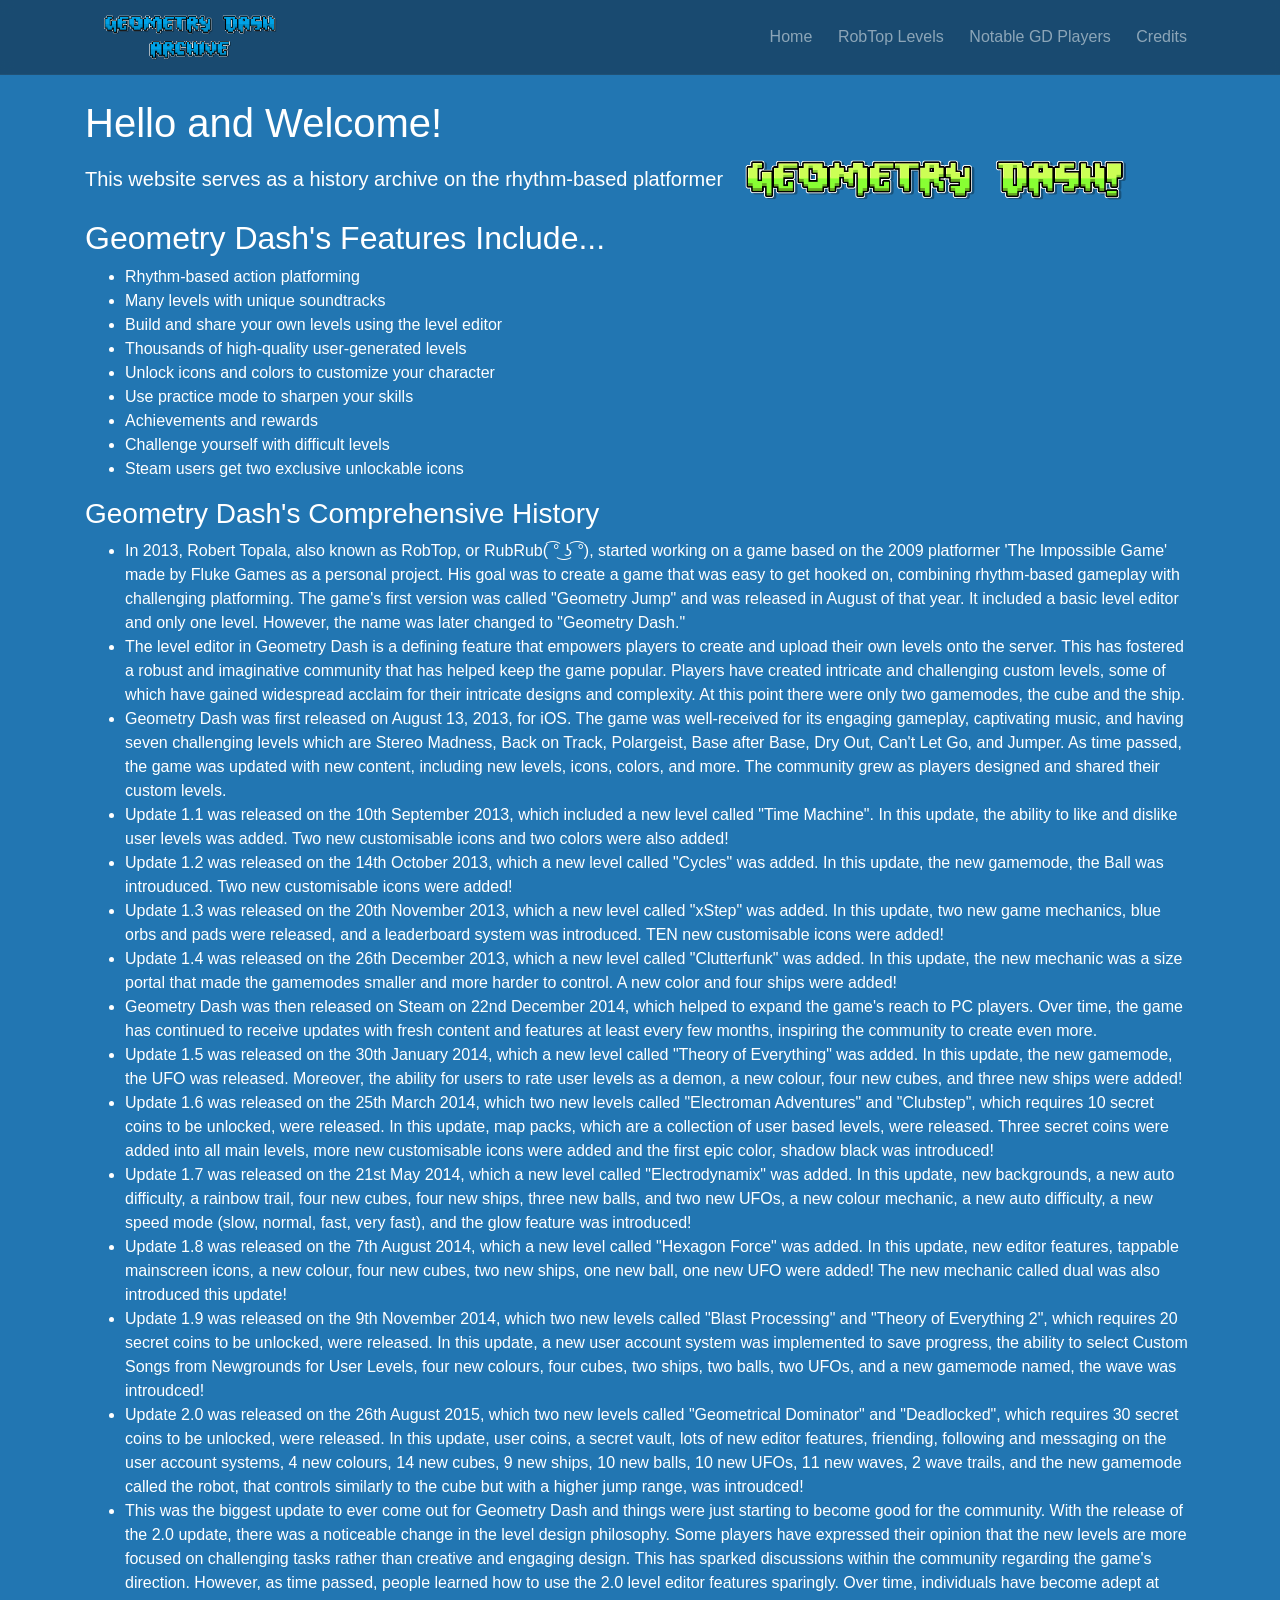
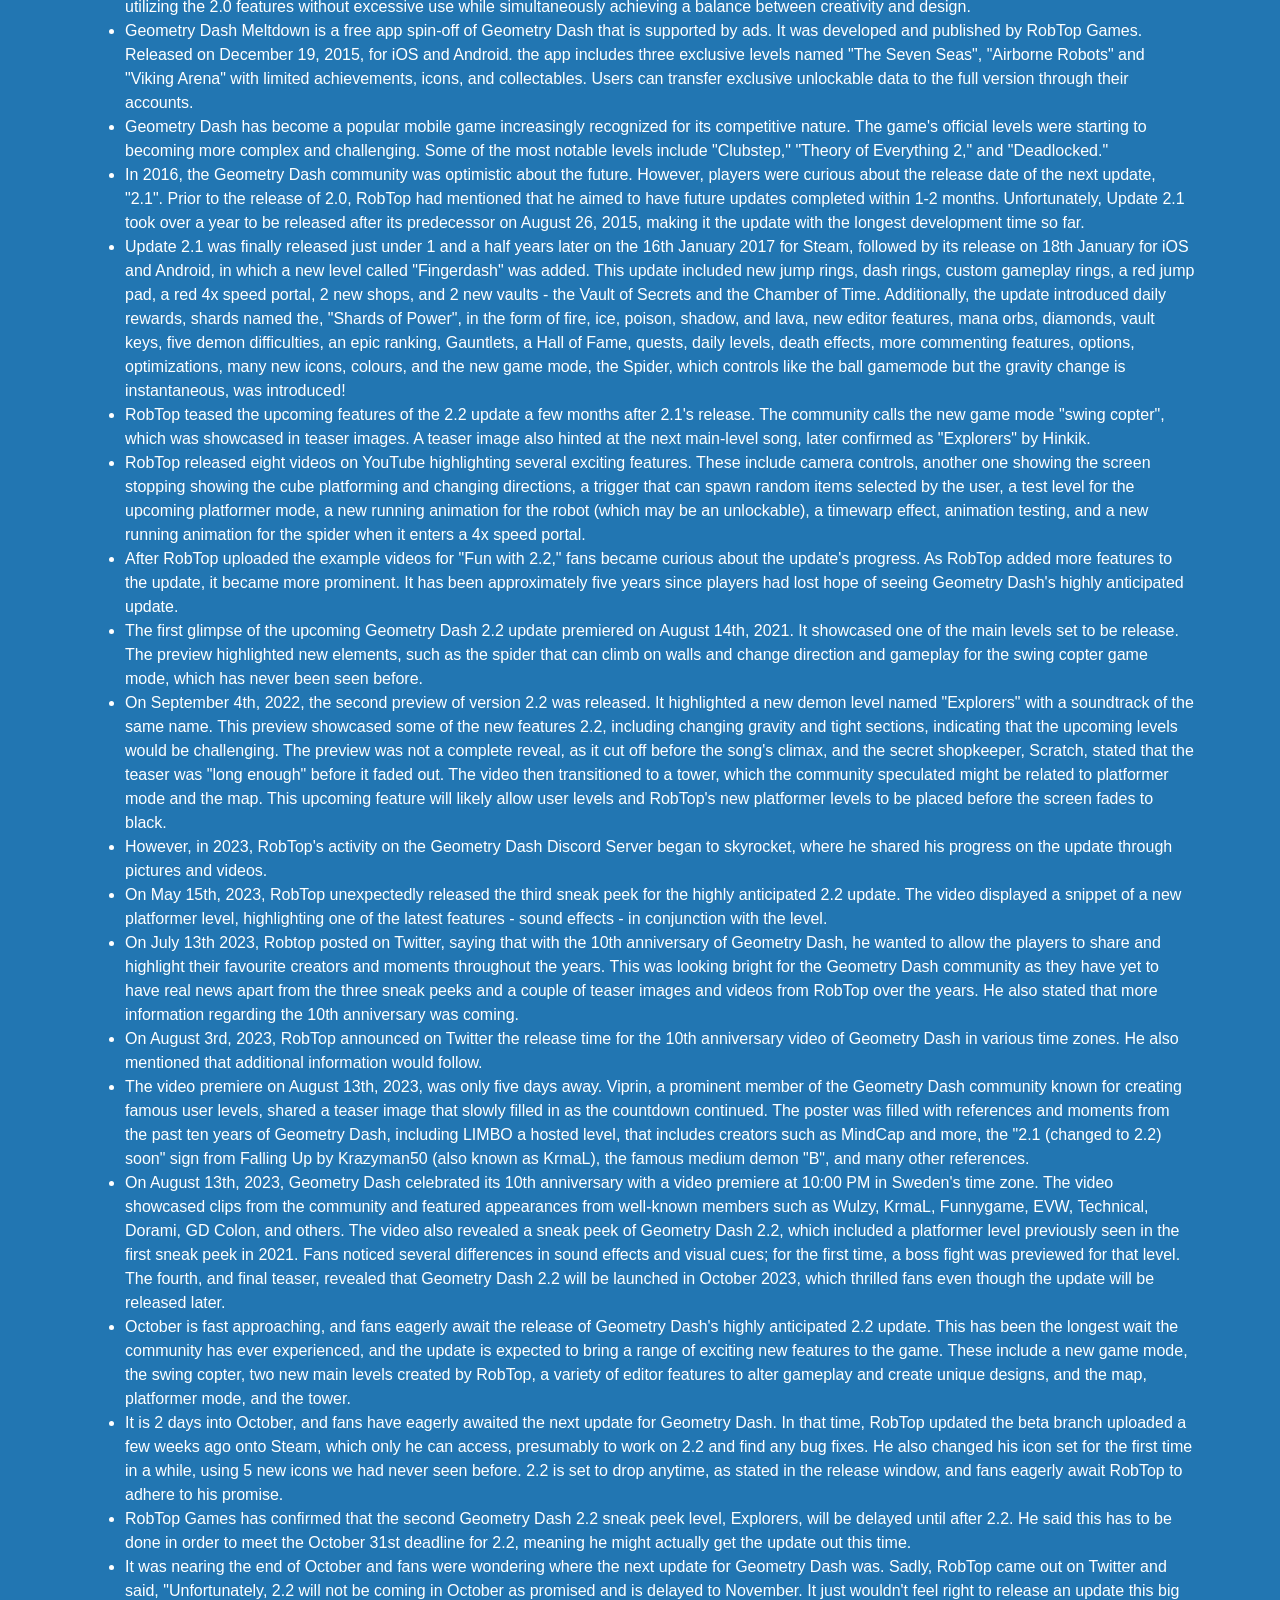
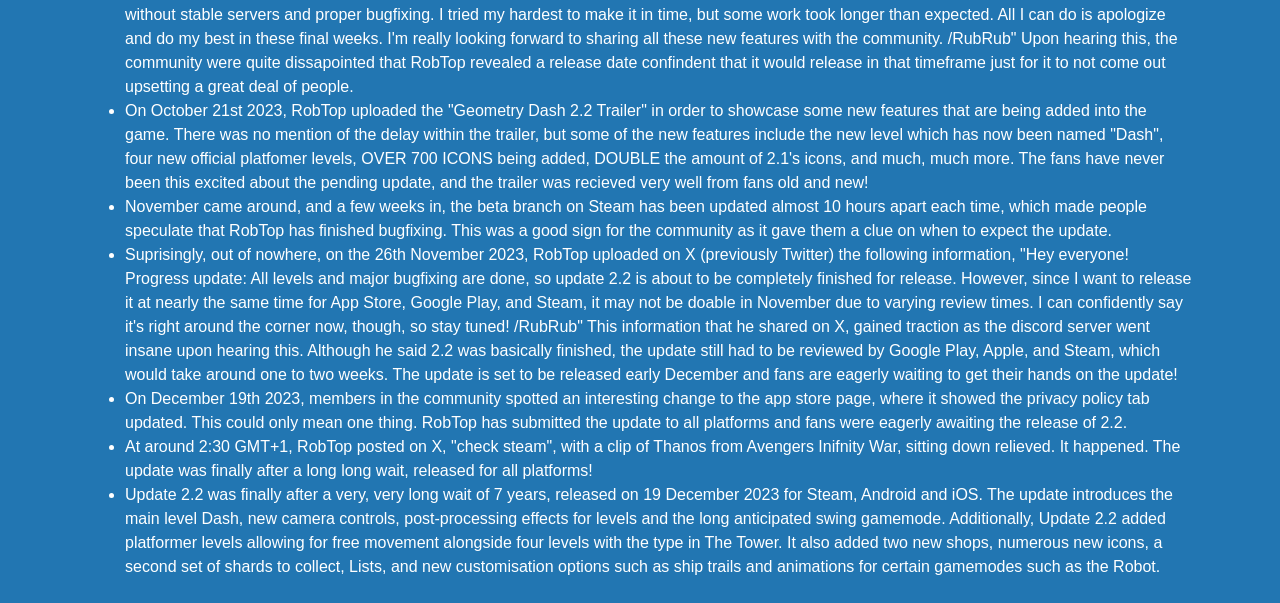
<file: index.html>
<!DOCTYPE html>

<html lang="en">

    <head>
        <meta charset="UTF-8">
        <meta name="viewport" content="width=device-width, initial-scale=1.0">
        <link rel="stylesheet" href="https://cdn.jsdelivr.net/npm/bootstrap@4.5.3/dist/css/bootstrap.min.css" crossorigin="anonymous">
        <link rel="stylesheet" type="text/css" href="styles.css">
        <title>The History of Geometry Dash</title>
    </head>

    <body>

        <header>
            <nav class="site-navbar navbar navbar-expand-md navbar-dark">
                <div class="container">
                    <a class="navbar-brand" href="index.html"><img src="Logos/GeometryDashArchive.png" alt="Geometry Dash Archive logo" class="site-logo ml-3"></a>
                    <button class="navbar-toggler" type="button" data-toggle="collapse" data-target="#mainNav" aria-controls="#mainNav" aria-expanded="false" aria-label="Toggle navigation">
                        <span class="navbar-toggler-icon"></span>
                    </button>

                    <div class="collapse navbar-collapse" id="mainNav">
                        <ul class="navbar-nav ml-auto">
                            <li class="nav-item"><a class="nav-link" href="index.html">Home</a></li>
                            <li class="nav-item"><a class="nav-link" href="mainlevels.html">RobTop Levels</a></li>
                            <li class="nav-item"><a class="nav-link" href="gdplayers.html">Notable GD Players</a></li>
                            <li class="nav-item"><a class="nav-link" href="credits.html">Credits</a></li>
                        </ul>
                    </div>
                </div>
            </nav>
        </header>

        <main class="container my-4">
            <h1>Hello and Welcome!</h1>

            <p class="lead d-flex align-items-center">
                This website serves as a history archive on the rhythm-based platformer
                <img src="Logos/GeometryDash.png" alt="Geometry Dash logo" class="ml-3" style="height:48px;">
            </p>

            <h2 class="about">Geometry Dash's Features Include...</h2>

            <ul>
                <li>Rhythm-based action platforming</li>
                <li>Many levels with unique soundtracks</li>
                <li>Build and share your own levels using the level editor</li>
                <li>Thousands of high-quality user-generated levels</li>
                <li>Unlock icons and colors to customize your character</li>
                <li>Use practice mode to sharpen your skills</li>
                <li>Achievements and rewards</li>
                <li>Challenge yourself with difficult levels</li>
                <li>Steam users get two exclusive unlockable icons</li>
            </ul>

            <h3 class="about">Geometry Dash's Comprehensive History</h3>

            <ul>
            <li>In 2013, Robert Topala, also known as RobTop, or RubRub( ͡° ͜ʖ ͡°), started working on a game based on the 2009 platformer 'The Impossible Game' made by Fluke Games as a personal project. His goal was to create a game that was easy to get hooked on, combining rhythm-based gameplay with challenging platforming. The game's first version was called "Geometry Jump" and was released in August of that year. It included a basic level editor and only one level. However, the name was later changed to "Geometry Dash."</li>
            <li>The level editor in Geometry Dash is a defining feature that empowers players to create and upload their own levels onto the server. This has fostered a robust and imaginative community that has helped keep the game popular. Players have created intricate and challenging custom levels, some of which have gained widespread acclaim for their intricate designs and complexity. At this point there were only two gamemodes, the cube and the ship.</li>
            <li>Geometry Dash was first released on August 13, 2013, for iOS. The game was well-received for its engaging gameplay, captivating music, and having seven challenging levels which are Stereo Madness, Back on Track, Polargeist, Base after Base, Dry Out, Can't Let Go, and Jumper. As time passed, the game was updated with new content, including new levels, icons, colors, and more. The community grew as players designed and shared their custom levels.</li>
            <li>Update 1.1 was released on the 10th September 2013, which included a new level called "Time Machine". In this update, the ability to like and dislike user levels was added. Two new customisable icons and two colors were also added!</li>
            <li>Update 1.2 was released on the 14th October 2013, which a new level called "Cycles" was added. In this update, the new gamemode, the Ball was introuduced. Two new customisable icons were added!</li>
            <li>Update 1.3 was released on the 20th November 2013, which a new level called "xStep" was added. In this update, two new game mechanics, blue orbs and pads were released, and a leaderboard system was introduced. TEN new customisable icons were added!</li>
            <li>Update 1.4 was released on the 26th December 2013, which a new level called "Clutterfunk" was added. In this update, the new mechanic was a size portal that made the gamemodes smaller and more harder to control. A new color and four ships were added! </li>
            <li>Geometry Dash was then released on Steam on 22nd December 2014, which helped to expand the game's reach to PC players. Over time, the game has continued to receive updates with fresh content and features at least every few months, inspiring the community to create even more.</li>
            <li>Update 1.5 was released on the 30th January 2014, which a new level called "Theory of Everything" was added. In this update, the new gamemode, the UFO was released. Moreover, the ability for users to rate user levels as a demon, a new colour, four new cubes, and three new ships were added!</li>
            <li>Update 1.6 was released on the 25th March 2014, which two new levels called "Electroman Adventures" and "Clubstep", which requires 10 secret coins to be unlocked, were released. In this update, map packs, which are a collection of user based levels, were released. Three secret coins were added into all main levels, more new customisable icons were added and the first epic color, shadow black was introduced!</li>
            <li>Update 1.7 was released on the 21st May 2014, which a new level called "Electrodynamix" was added. In this update, new backgrounds, a new auto difficulty, a rainbow trail, four new cubes, four new ships, three new balls, and two new UFOs, a new colour mechanic, a new auto difficulty, a new speed mode (slow, normal, fast, very fast), and the glow feature was introduced!</li>
            <li>Update 1.8 was released on the 7th August 2014, which a new level called "Hexagon Force" was added. In this update, new editor features, tappable mainscreen icons, a new colour, four new cubes, two new ships, one new ball, one new UFO were added! The new mechanic called dual was also introduced this update!</li>
            <li>Update 1.9 was released on the 9th November 2014, which two new levels called "Blast Processing" and "Theory of Everything 2", which requires 20 secret coins to be unlocked, were released. In this update, a new user account system was implemented to save progress, the ability to select Custom Songs from Newgrounds for User Levels, four new colours, four cubes, two ships, two balls, two UFOs, and a new gamemode named, the wave was introudced!</li>
            <li>Update 2.0 was released on the 26th August 2015, which two new levels called "Geometrical Dominator" and "Deadlocked", which requires 30 secret coins to be unlocked, were released. In this update, user coins, a secret vault, lots of new editor features, friending, following and messaging on the user account systems, 4 new colours, 14 new cubes, 9 new ships, 10 new balls, 10 new UFOs, 11 new waves, 2 wave trails, and the new gamemode called the robot, that controls similarly to the cube but with a higher jump range, was introudced!</li>
            <li>This was the biggest update to ever come out for Geometry Dash and things were just starting to become good for the community. With the release of the 2.0 update, there was a noticeable change in the level design philosophy. Some players have expressed their opinion that the new levels are more focused on challenging tasks rather than creative and engaging design. This has sparked discussions within the community regarding the game's direction. However, as time passed, people learned how to use the 2.0 level editor features sparingly. Over time, individuals have become adept at utilizing the 2.0 features without excessive use while simultaneously achieving a balance between creativity and design.</li>
            <li>Geometry Dash Meltdown is a free app spin-off of Geometry Dash that is supported by ads. It was developed and published by RobTop Games. Released on December 19, 2015, for iOS and Android. the app includes three exclusive levels named "The Seven Seas", "Airborne Robots" and "Viking Arena" with limited achievements, icons, and collectables. Users can transfer exclusive unlockable data to the full version through their accounts.</li>
            <li>Geometry Dash has become a popular mobile game increasingly recognized for its competitive nature. The game's official levels were starting to becoming more complex and challenging. Some of the most notable levels include "Clubstep," "Theory of Everything 2," and "Deadlocked."</li>
            <li>In 2016, the Geometry Dash community was optimistic about the future. However, players were curious about the release date of the next update, "2.1". Prior to the release of 2.0, RobTop had mentioned that he aimed to have future updates completed within 1-2 months. Unfortunately, Update 2.1 took over a year to be released after its predecessor on August 26, 2015, making it the update with the longest development time so far.</li>
            <li>Update 2.1 was finally released just under 1 and a half years later on the 16th January 2017 for Steam, followed by its release on 18th January for iOS and Android, in which a new level called "Fingerdash" was added. This update included new jump rings, dash rings, custom gameplay rings, a red jump pad, a red 4x speed portal, 2 new shops, and 2 new vaults - the Vault of Secrets and the Chamber of Time. Additionally, the update introduced daily rewards, shards named the, "Shards of Power", in the form of fire, ice, poison, shadow, and lava, new editor features, mana orbs, diamonds, vault keys, five demon difficulties, an epic ranking, Gauntlets, a Hall of Fame, quests, daily levels, death effects, more commenting features, options, optimizations, many new icons, colours, and the new game mode, the Spider, which controls like the ball gamemode but the gravity change is instantaneous, was introduced!</li>
            <li>RobTop teased the upcoming features of the 2.2 update a few months after 2.1's release. The community calls the new game mode "swing copter", which was showcased in teaser images. A teaser image also hinted at the next main-level song, later confirmed as "Explorers" by Hinkik.</li>
            <li>RobTop released eight videos on YouTube highlighting several exciting features. These include camera controls, another one showing the screen stopping showing the cube platforming and changing directions, a trigger that can spawn random items selected by the user, a test level for the upcoming platformer mode, a new running animation for the robot (which may be an unlockable), a timewarp effect, animation testing, and a new running animation for the spider when it enters a 4x speed portal.</li>
            <li>After RobTop uploaded the example videos for "Fun with 2.2," fans became curious about the update's progress. As RobTop added more features to the update, it became more prominent. It has been approximately five years since players had lost hope of seeing Geometry Dash's highly anticipated update.</li>
            <li>The first glimpse of the upcoming Geometry Dash 2.2 update premiered on August 14th, 2021. It showcased one of the main levels set to be release. The preview highlighted new elements, such as the spider that can climb on walls and change direction and gameplay for the swing copter game mode, which has never been seen before.</li>
            <li>On September 4th, 2022, the second preview of version 2.2 was released. It highlighted a new demon level named "Explorers" with a soundtrack of the same name. This preview showcased some of the new features 2.2, including changing gravity and tight sections, indicating that the upcoming levels would be challenging. The preview was not a complete reveal, as it cut off before the song's climax, and the secret shopkeeper, Scratch, stated that the teaser was "long enough" before it faded out. The video then transitioned to a tower, which the community speculated might be related to platformer mode and the map. This upcoming feature will likely allow user levels and RobTop's new platformer levels to be placed before the screen fades to black.</li>
            <li>However, in 2023, RobTop's activity on the Geometry Dash Discord Server began to skyrocket, where he shared his progress on the update through pictures and videos.</li>
            <li>On May 15th, 2023, RobTop unexpectedly released the third sneak peek for the highly anticipated 2.2 update. The video displayed a snippet of a new platformer level, highlighting one of the latest features - sound effects - in conjunction with the level.</li>
            <li>On July 13th 2023, Robtop posted on Twitter, saying that with the 10th anniversary of Geometry Dash, he wanted to allow the players to share and highlight their favourite creators and moments throughout the years. This was looking bright for the Geometry Dash community as they have yet to have real news apart from the three sneak peeks and a couple of teaser images and videos from RobTop over the years. He also stated that more information regarding the 10th anniversary was coming.</li>
            <li>On August 3rd, 2023, RobTop announced on Twitter the release time for the 10th anniversary video of Geometry Dash in various time zones. He also mentioned that additional information would follow.</li>
            <li>The video premiere on August 13th, 2023, was only five days away. Viprin, a prominent member of the Geometry Dash community known for creating famous user levels, shared a teaser image that slowly filled in as the countdown continued. The poster was filled with references and moments from the past ten years of Geometry Dash, including LIMBO a hosted level, that includes creators such as MindCap and more, the "2.1 (changed to 2.2) soon" sign from Falling Up by Krazyman50 (also known as KrmaL), the famous medium demon "B", and many other references.</li>
            <li>On August 13th, 2023, Geometry Dash celebrated its 10th anniversary with a video premiere at 10:00 PM in Sweden's time zone. The video showcased clips from the community and featured appearances from well-known members such as Wulzy, KrmaL, Funnygame, EVW, Technical, Dorami, GD Colon, and others. The video also revealed a sneak peek of Geometry Dash 2.2, which included a platformer level previously seen in the first sneak peek in 2021. Fans noticed several differences in sound effects and visual cues; for the first time, a boss fight was previewed for that level. The fourth, and final teaser, revealed that Geometry Dash 2.2 will be launched in October 2023, which thrilled fans even though the update will be released later.</li>
            <li>October is fast approaching, and fans eagerly await the release of Geometry Dash's highly anticipated 2.2 update. This has been the longest wait the community has ever experienced, and the update is expected to bring a range of exciting new features to the game. These include a new game mode, the swing copter, two new main levels created by RobTop, a variety of editor features to alter gameplay and create unique designs, and the map, platformer mode, and the tower.</li>
            <li>It is 2 days into October, and fans have eagerly awaited the next update for Geometry Dash. In that time, RobTop updated the beta branch uploaded a few weeks ago onto Steam, which only he can access, presumably to work on 2.2 and find any bug fixes. He also changed his icon set for the first time in a while, using 5 new icons we had never seen before. 2.2 is set to drop anytime, as stated in the release window, and fans eagerly await RobTop to adhere to his promise.</li>
            <li>RobTop Games has confirmed that the second Geometry Dash 2.2 sneak peek level, Explorers, will be delayed until after 2.2. He said this has to be done in order to meet the October 31st deadline for 2.2, meaning he might actually get the update out this time.</li>
            <li>It was nearing the end of October and fans were wondering where the next update for Geometry Dash was. Sadly, RobTop came out on Twitter and said, "Unfortunately, 2.2 will not be coming in October as promised and is delayed to November. It just wouldn't feel right to release an update this big without stable servers and proper bugfixing. I tried my hardest to make it in time, but some work took longer than expected. All I can do is apologize and do my best in these final weeks. I'm really looking forward to sharing all these new features with the community. /RubRub" Upon hearing this, the community were quite dissapointed that RobTop revealed a release date confindent that it would release in that timeframe just for it to not come out upsetting a great deal of people.</li>
            <li>On October 21st 2023, RobTop uploaded the "Geometry Dash 2.2 Trailer" in order to showcase some new features that are being added into the game. There was no mention of the delay within the trailer, but some of the new features include the new level which has now been named "Dash", four new official platfomer levels, OVER 700 ICONS being added, DOUBLE the amount of 2.1's icons, and much, much more. The fans have never been this excited about the pending update, and the trailer was recieved very well from fans old and new!</li>
            <li>November came around, and a few weeks in, the beta branch on Steam has been updated almost 10 hours apart each time, which made people speculate that RobTop has finished bugfixing. This was a good sign for the community as it gave them a clue on when to expect the update.</li>
            <li>Suprisingly, out of nowhere, on the 26th November 2023, RobTop uploaded on X (previously Twitter) the following information, "Hey everyone! Progress update: All levels and major bugfixing are done, so update 2.2 is about to be completely finished for release. However, since I want to release it at nearly the same time for App Store, Google Play, and Steam, it may not be doable in November due to varying review times. I can confidently say it's right around the corner now, though, so stay tuned! /RubRub" This information that he shared on X, gained traction as the discord server went insane upon hearing this. Although he said 2.2 was basically finished, the update still had to be reviewed by Google Play, Apple, and Steam, which would take around one to two weeks. The update is set to be released early December and fans are eagerly waiting to get their hands on the update!</li>
            <li>On December 19th 2023, members in the community spotted an interesting change to the app store page, where it showed the privacy policy tab updated. This could only mean one thing. RobTop has submitted the update to all platforms and fans were eagerly awaiting the release of 2.2.</li>
            <li>At around 2:30 GMT+1, RobTop posted on X, "check steam", with a clip of Thanos from Avengers Inifnity War, sitting down relieved. It happened. The update was finally after a long long wait, released for all platforms!</li>
            <li>Update 2.2 was finally after a very, very long wait of 7 years, released on 19 December 2023 for Steam, Android and iOS. The update introduces the main level Dash, new camera controls, post-processing effects for levels and the long anticipated swing gamemode. Additionally, Update 2.2 added platformer levels allowing for free movement alongside four levels with the type in The Tower. It also added two new shops, numerous new icons, a second set of shards to collect, Lists, and new customisation options such as ship trails and animations for certain gamemodes such as the Robot.</li>
            </ul>

        </main>

        <script src="https://code.jquery.com/jquery-3.5.1.slim.min.js" crossorigin="anonymous"></script>
        <script src="https://cdn.jsdelivr.net/npm/bootstrap@4.5.3/dist/js/bootstrap.bundle.min.js" crossorigin="anonymous"></script>

    </body>

</html>
</file>
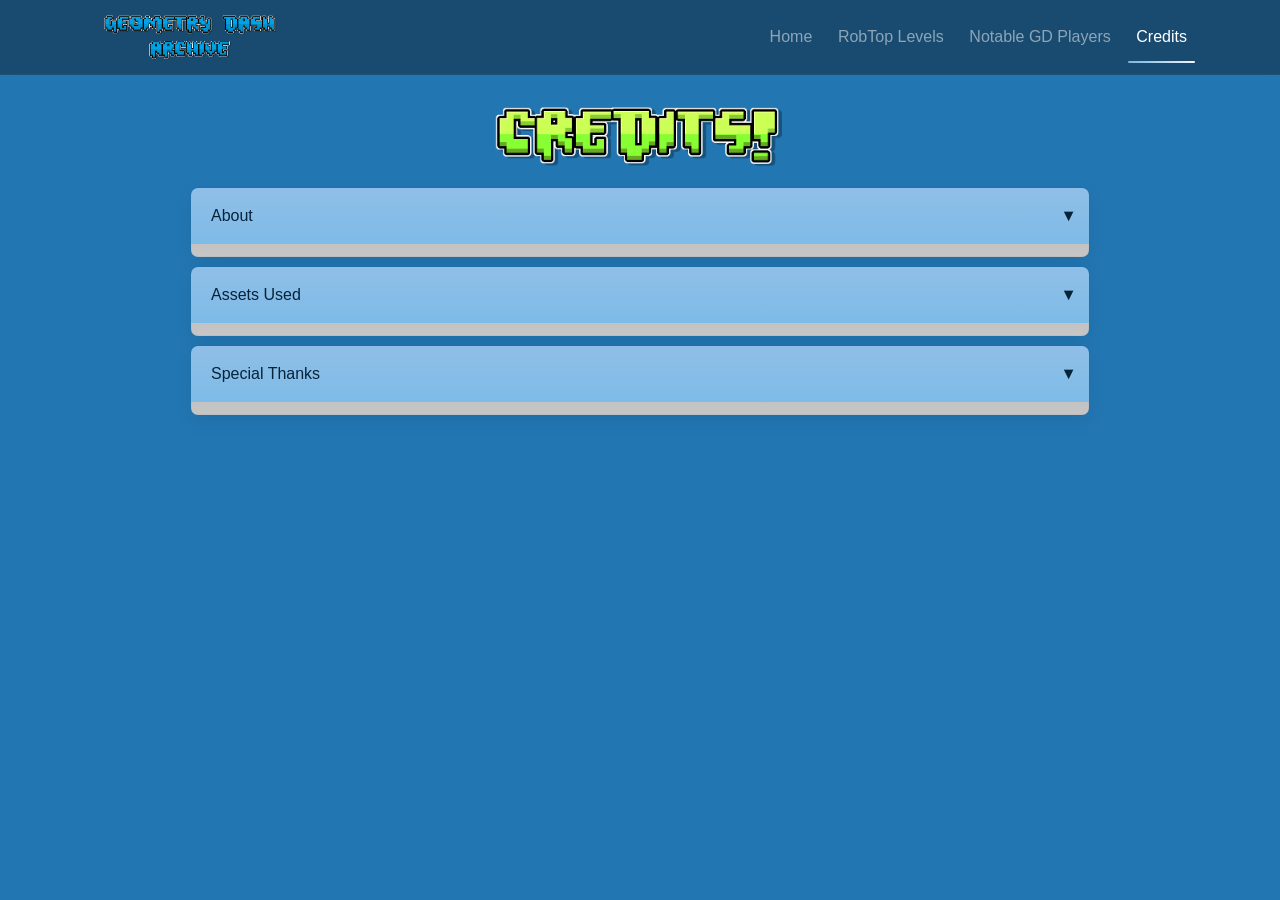
<file: credits.html>
<!DOCTYPE html>

<html lang="en">

    <head>
        <meta charset="UTF-8">
        <meta name="viewport" content="width=device-width, initial-scale=1.0">
        <title>Credits</title>
        <link rel="stylesheet" href="https://cdn.jsdelivr.net/npm/bootstrap@4.5.3/dist/css/bootstrap.min.css" crossorigin="anonymous">
        <link rel="stylesheet" type="text/css" href="styles.css">
    </head>

    <body>

        <header>
            <nav class="site-navbar navbar navbar-expand-md navbar-dark">
                <div class="container">
                    <a class="navbar-brand" href="index.html"><img src="Logos/GeometryDashArchive.png" alt="Geometry Dash Archive logo" class="site-logo ml-3"></a>
                    <button class="navbar-toggler" type="button" data-toggle="collapse" data-target="#mainNav" aria-controls="#mainNav" aria-expanded="false" aria-label="Toggle navigation">
                        <span class="navbar-toggler-icon"></span>
                    </button>

                    <div class="collapse navbar-collapse" id="mainNav">
                        <ul class="navbar-nav ml-auto">
                            <li class="nav-item"><a class="nav-link" href="index.html">Home</a></li>
                            <li class="nav-item"><a class="nav-link" href="mainlevels.html">RobTop Levels</a></li>
                            <li class="nav-item"><a class="nav-link" href="gdplayers.html">Notable GD Players</a></li>
                            <li class="nav-item active"><a class="nav-link" href="credits.html">Credits</a></li>
                        </ul>
                    </div>
                </div>
            </nav>
        </header>

        <main class="container text-center my-4">
            <h1><img src="Logos/Credits.png" alt="Credits" style="max-height:72px;"></h1>

            <div class="accordion-container mt-3">
                <div class="accordion-item">
                    <button class="accordion">About</button>
                    <div class="panel">
                        <p>This website serves as an archive for anything related to Geometry Dash's history.</p>
                        <p>Created as a little project later used in the Harvard CS50x Introduction to Computer Science course.</p>
                    </div>
                </div>

                <div class="accordion-item">
                    <button class="accordion">Assets Used</button>
                    <div class="panel">
                        <p>Thank you to GD Colon for the Geometry Dash Font Generator used across the site.</p>
                        <p>Geometry Dash YouTube channel profile pictures come from their respective geometry dash players.</p>
                    </div>
                </div>

                <div class="accordion-item">
                    <button class="accordion">Special Thanks</button>
                    <div class="panel">
                        <p>Thanks to the Geometry Dash Wiki for the information on GD's history and level info.</p>
                        <p>Thanks to the Geometry Dash community for all the amazing content and support!</p>
                        <p>Special thanks to RobTop for creating such an amazing game!</p>
                    </div>
                </div>
            </div>
        </main>

        <script src="https://code.jquery.com/jquery-3.5.1.slim.min.js" crossorigin="anonymous"></script>
        <script src="https://cdn.jsdelivr.net/npm/bootstrap@4.5.3/dist/js/bootstrap.bundle.min.js" crossorigin="anonymous"></script>

        <script src="script.js"></script>
    </body>
</file>
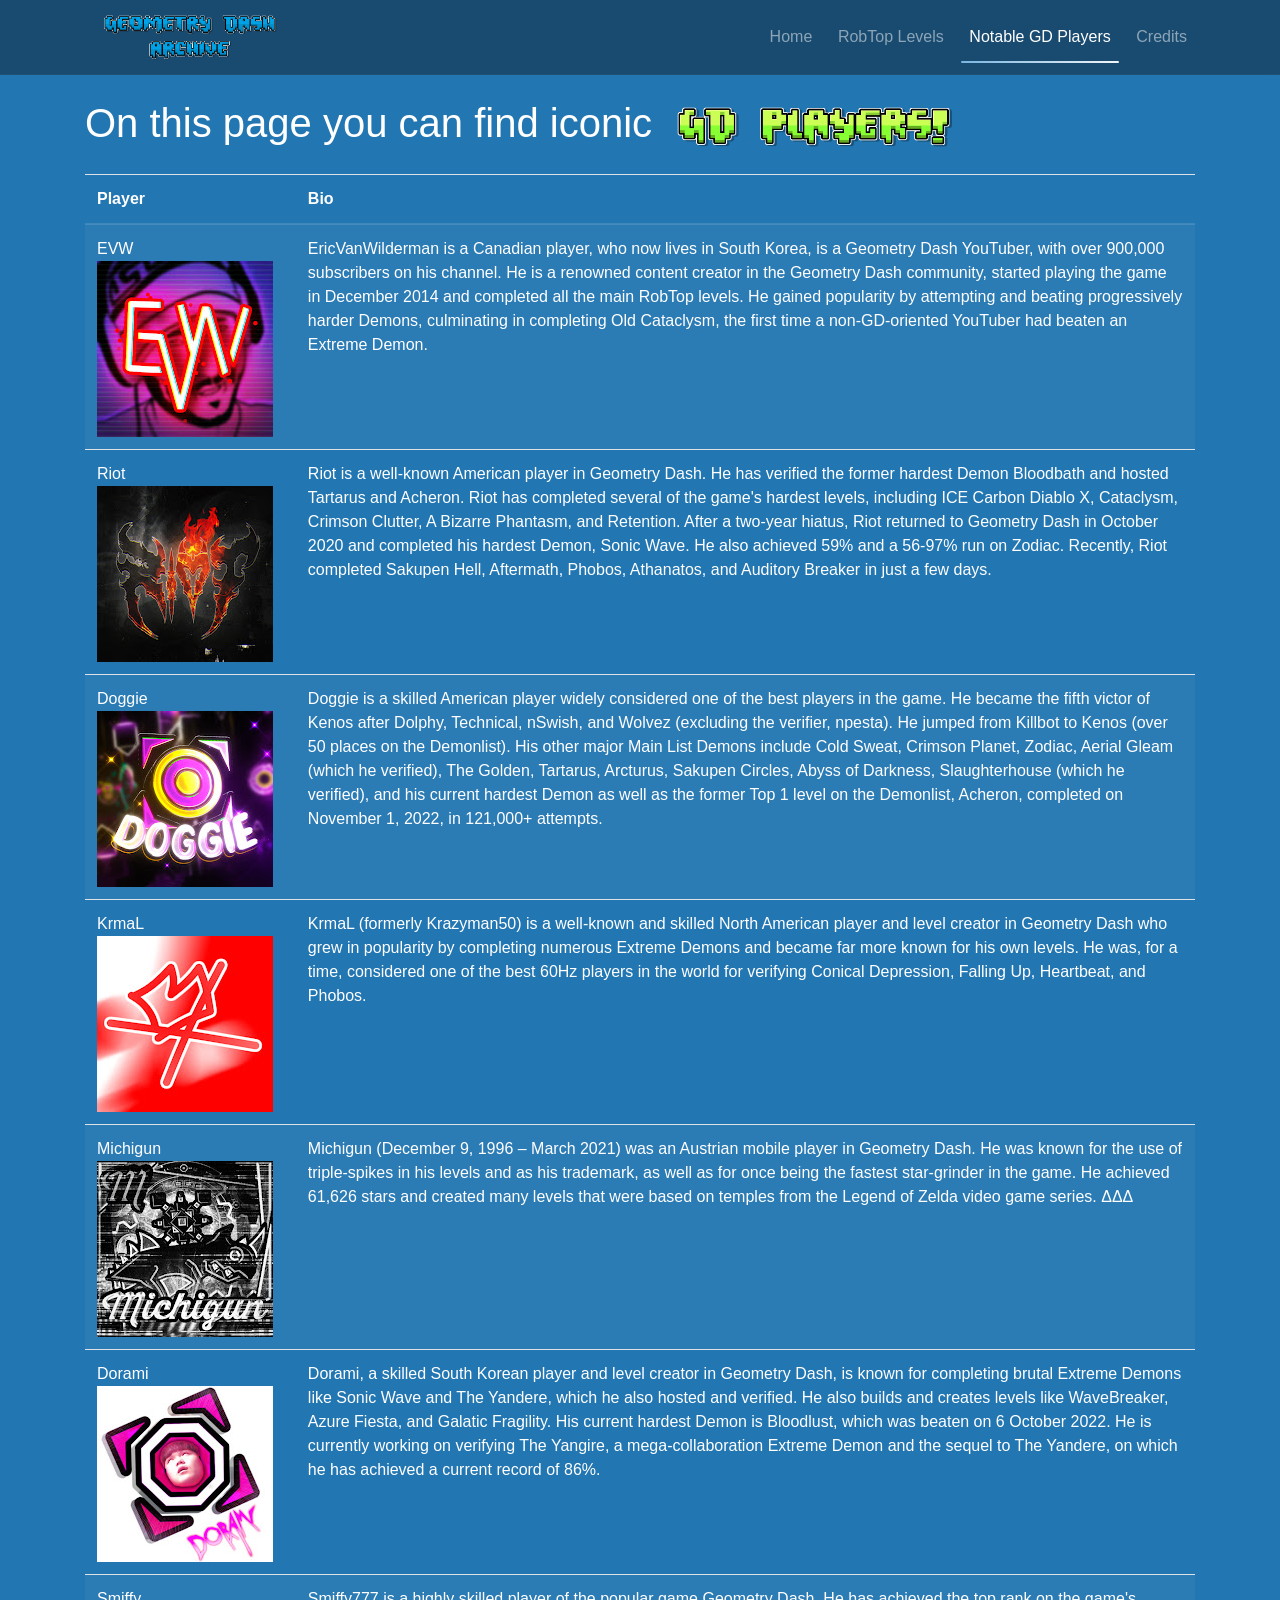
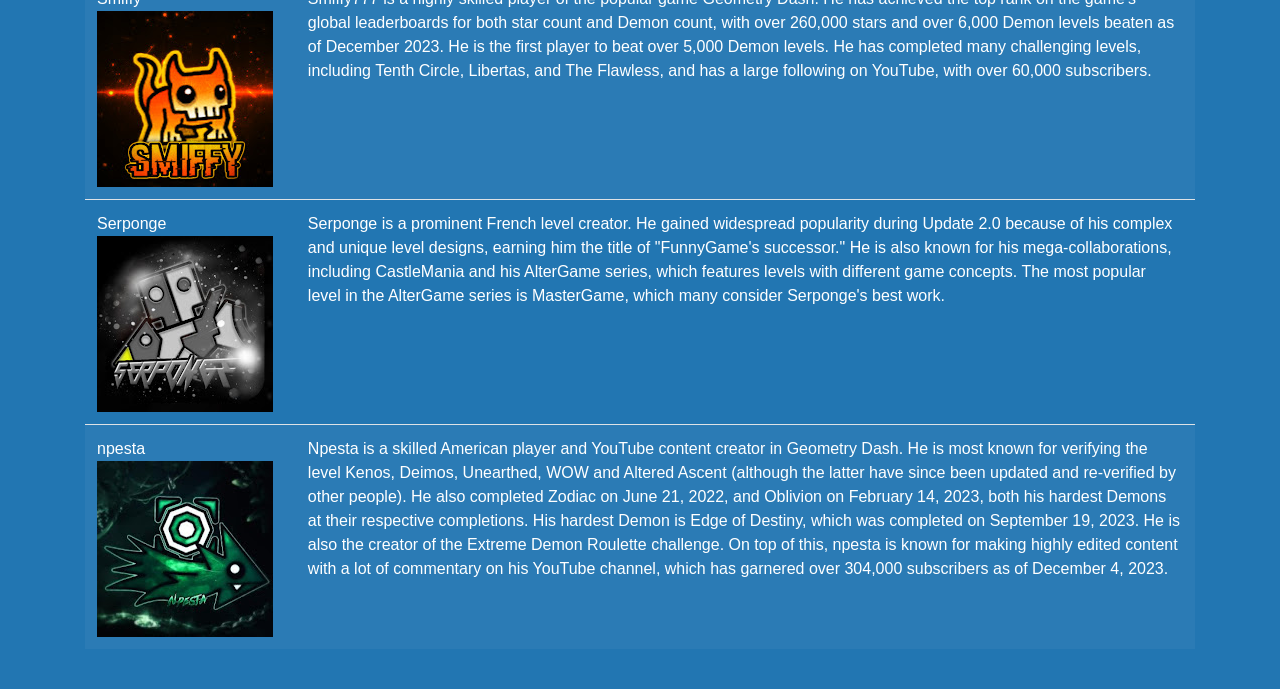
<file: gdplayers.html>
<!DOCTYPE html>

<html lang="en">

    <head>
        <meta charset="UTF-8">
        <meta name="viewport" content="width=device-width, initial-scale=1.0">
        <title>Geometry Dash Players!</title>
        <link rel="stylesheet" href="https://cdn.jsdelivr.net/npm/bootstrap@4.5.3/dist/css/bootstrap.min.css" crossorigin="anonymous">
        <link rel="stylesheet" type="text/css" href="styles.css">
    </head>

    <body>
        <header>
            <nav class="site-navbar navbar navbar-expand-md navbar-dark">
                <div class="container">
                    <a class="navbar-brand" href="index.html"><img src="Logos/GeometryDashArchive.png" alt="Geometry Dash Archive logo" class="site-logo ml-3"></a>
                    <button class="navbar-toggler" type="button" data-toggle="collapse" data-target="#mainNav" aria-controls="#mainNav" aria-expanded="false" aria-label="Toggle navigation">
                        <span class="navbar-toggler-icon"></span>
                    </button>

                    <div class="collapse navbar-collapse" id="mainNav">
                        <ul class="navbar-nav ml-auto">
                            <li class="nav-item"><a class="nav-link" href="index.html">Home</a></li>
                            <li class="nav-item"><a class="nav-link" href="mainlevels.html">RobTop Levels</a></li>
                            <li class="nav-item active"><a class="nav-link" href="gdplayers.html">Notable GD Players</a></li>
                            <li class="nav-item"><a class="nav-link" href="credits.html">Credits</a></li>
                        </ul>
                    </div>
                </div>
            </nav>
        </header>

        <main class="container my-4">
            <h1 class="d-inline-block">On this page you can find iconic <img src="Logos/GDPlayers.png" alt="Players" class="ml-2" style="height:48px;"></h1>
            <div class="table-responsive mt-3">
                <table class="table table-striped">
                    <thead>
                        <tr>
                            <th>Player</th>
                            <th>Bio</th>
                        </tr>
                    </thead>
                    <tbody>
            <tr>
                <td>EVW <img src="Profile Logos/EVW.jpg" alt="logo"> </td>
                <td>EricVanWilderman is a Canadian player, who now lives in South Korea, is a Geometry Dash YouTuber, with over 900,000 subscribers on his channel. He is a renowned content creator in the Geometry Dash community, started playing the game in December 2014 and completed all the main RobTop levels. He gained popularity by attempting and beating progressively harder Demons, culminating in completing Old Cataclysm, the first time a non-GD-oriented YouTuber had beaten an Extreme Demon.</td>
            </tr>

            <tr>
                <td>Riot <img src="Profile Logos/Riot.jpg" alt="logo"> </td>
                <td>Riot is a well-known American player in Geometry Dash. He has verified the former hardest Demon Bloodbath and hosted Tartarus and Acheron. Riot has completed several of the game's hardest levels, including ICE Carbon Diablo X, Cataclysm, Crimson Clutter, A Bizarre Phantasm, and Retention. After a two-year hiatus, Riot returned to Geometry Dash in October 2020 and completed his hardest Demon, Sonic Wave. He also achieved 59% and a 56-97% run on Zodiac. Recently, Riot completed Sakupen Hell, Aftermath, Phobos, Athanatos, and Auditory Breaker in just a few days.</td>
            </tr>

            <tr>
                <td>Doggie <img src="Profile Logos/Doggie.jpg" alt="logo"> </td>
                <td>Doggie is a skilled American player widely considered one of the best players in the game. He became the fifth victor of Kenos after Dolphy, Technical, nSwish, and Wolvez (excluding the verifier, npesta). He jumped from Killbot to Kenos (over 50 places on the Demonlist). His other major Main List Demons include Cold Sweat, Crimson Planet, Zodiac, Aerial Gleam (which he verified), The Golden, Tartarus, Arcturus, Sakupen Circles, Abyss of Darkness, Slaughterhouse (which he verified), and his current hardest Demon as well as the former Top 1 level on the Demonlist, Acheron, completed on November 1, 2022, in 121,000+ attempts.</td>
            </tr>

            <tr>
                <td>KrmaL <img src="Profile Logos/KrmaL.jpg" alt="logo"> </td>
                <td>KrmaL (formerly Krazyman50) is a well-known and skilled North American player and level creator in Geometry Dash who grew in popularity by completing numerous Extreme Demons and became far more known for his own levels. He was, for a time, considered one of the best 60Hz players in the world for verifying Conical Depression, Falling Up, Heartbeat, and Phobos.</td>
            </tr>

            <tr>
                <td>Michigun <span id="image"><img src="Profile Logos/Michigun.jpg" alt="logo"></span> </td>
                <td>Michigun (December 9, 1996 – March 2021) was an Austrian mobile player in Geometry Dash. He was known for the use of triple-spikes in his levels and as his trademark, as well as for once being the fastest star-grinder in the game. He achieved 61,626 stars and created many levels that were based on temples from the Legend of Zelda video game series. ΔΔΔ</td>
            </tr>

            <tr>
                <td>Dorami <img src="Profile Logos/Dorami.jpg" alt="logo"> </td>
                <td>Dorami, a skilled South Korean player and level creator in Geometry Dash, is known for completing brutal Extreme Demons like Sonic Wave and The Yandere, which he also hosted and verified. He also builds and creates levels like WaveBreaker, Azure Fiesta, and Galatic Fragility. His current hardest Demon is Bloodlust, which was beaten on 6 October 2022. He is currently working on verifying The Yangire, a mega-collaboration Extreme Demon and the sequel to The Yandere, on which he has achieved a current record of 86%.</td>
            </tr>

            <tr>
                <td>Smiffy <img src="Profile Logos/Smiffy.jpg" alt="logo"> </td>
                <td>Smiffy777 is a highly skilled player of the popular game Geometry Dash. He has achieved the top rank on the game's global leaderboards for both star count and Demon count, with over 260,000 stars and over 6,000 Demon levels beaten as of December 2023. He is the first player to beat over 5,000 Demon levels. He has completed many challenging levels, including Tenth Circle, Libertas, and The Flawless, and has a large following on YouTube, with over 60,000 subscribers.</td>
            </tr>

            <tr>
                <td>Serponge <img src="Profile Logos/Serponge.jpg" alt="logo"> </td>
                <td>Serponge is a prominent French level creator. He gained widespread popularity during Update 2.0 because of his complex and unique level designs, earning him the title of "FunnyGame's successor." He is also known for his mega-collaborations, including CastleMania and his AlterGame series, which features levels with different game concepts. The most popular level in the AlterGame series is MasterGame, which many consider Serponge's best work.</td>
            </tr>

            <tr>
                <td>npesta <img src="Profile Logos/npesta.jpg" alt="logo"> </td>
                <td>Npesta is a skilled American player and YouTube content creator in Geometry Dash. He is most known for verifying the level Kenos, Deimos, Unearthed, WOW and Altered Ascent (although the latter have since been updated and re-verified by other people). He also completed Zodiac on June 21, 2022, and Oblivion on February 14, 2023, both his hardest Demons at their respective completions. His hardest Demon is Edge of Destiny, which was completed on September 19, 2023. He is also the creator of the Extreme Demon Roulette challenge. On top of this, npesta is known for making highly edited content with a lot of commentary on his YouTube channel, which has garnered over 304,000 subscribers as of December 4, 2023.</td>
            </tr>
            </tbody>
                </table>
            </div>
        </main>

        <script src="https://code.jquery.com/jquery-3.5.1.slim.min.js" crossorigin="anonymous"></script>
        <script src="https://cdn.jsdelivr.net/npm/bootstrap@4.5.3/dist/js/bootstrap.bundle.min.js" crossorigin="anonymous"></script>
        <script src="script.js"></script>
    </body>
</file>
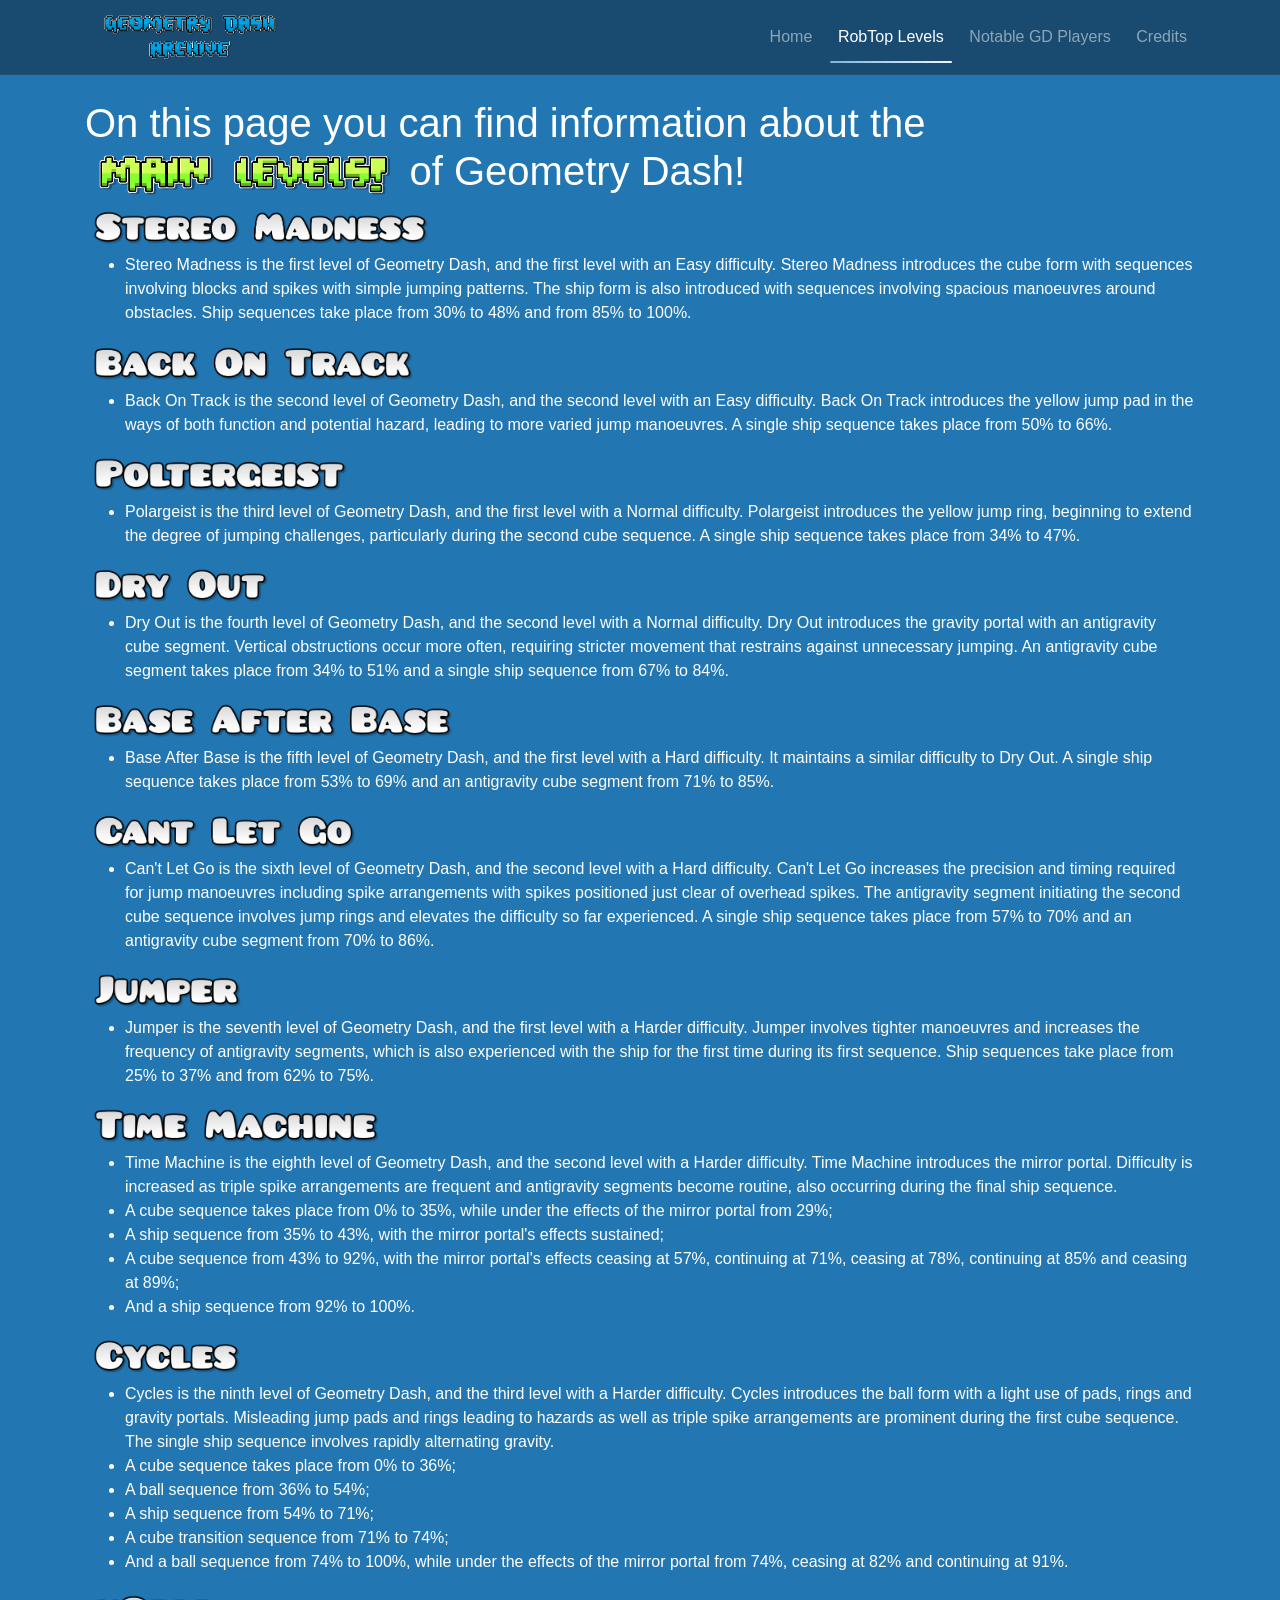
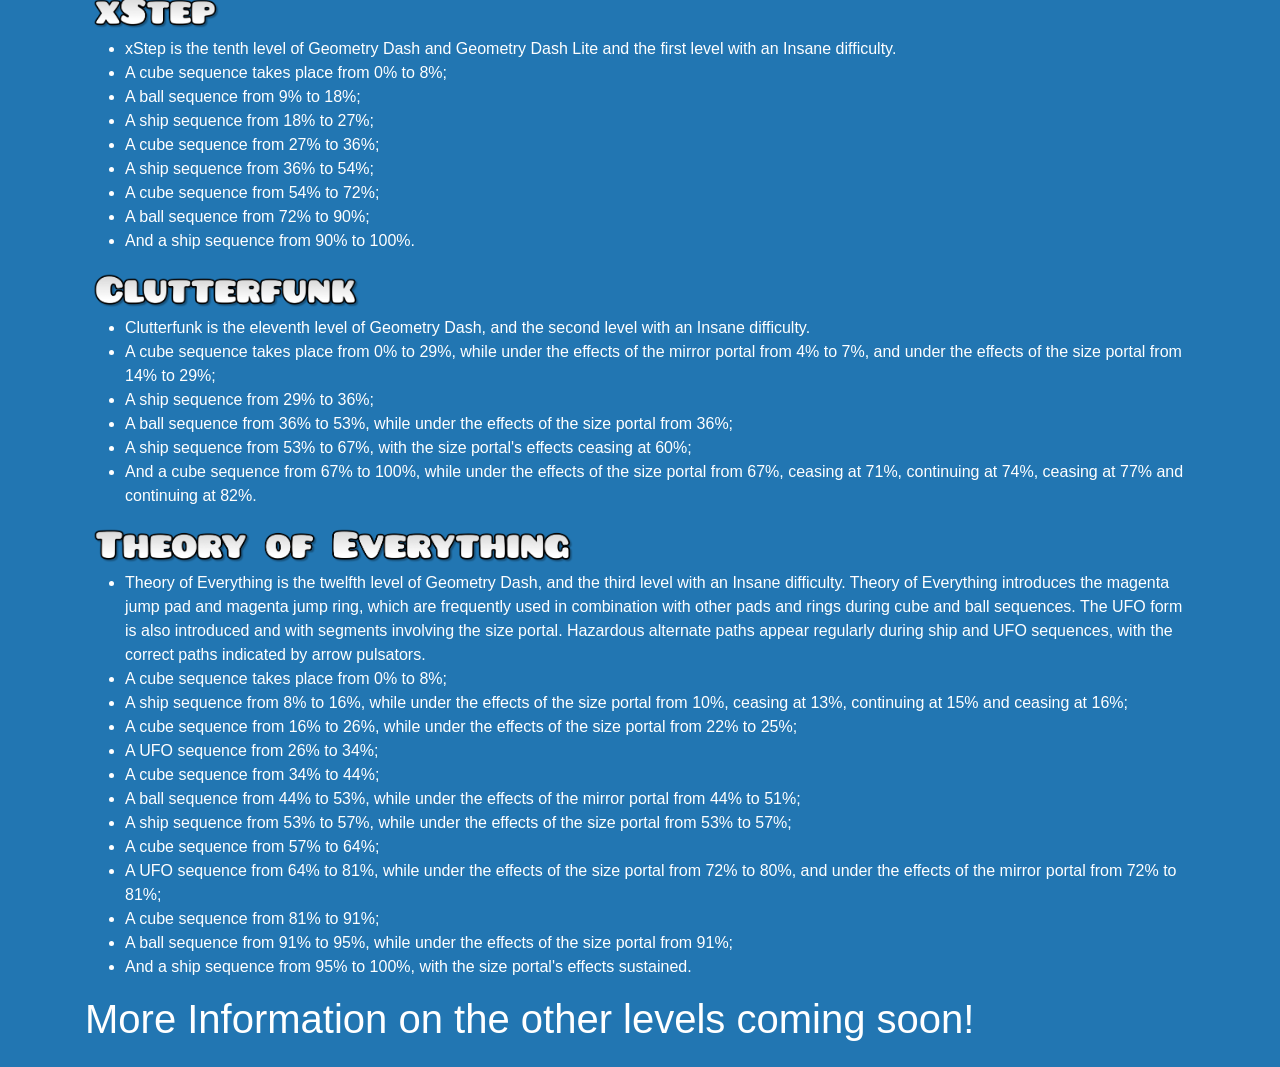
<file: mainlevels.html>
<!DOCTYPE html>

<html lang="en">

    <head>
        <meta charset="UTF-8">
        <meta name="viewport" content="width=device-width, initial-scale=1.0">
        <title>Geometry Dash Main Levels</title>
        <link rel="stylesheet" href="https://cdn.jsdelivr.net/npm/bootstrap@4.5.3/dist/css/bootstrap.min.css" crossorigin="anonymous">
        <link rel="stylesheet" type="text/css" href="styles.css">
    </head>

    <body>
        <header>
            <nav class="site-navbar navbar navbar-expand-md navbar-dark">
                <div class="container">
                    <a class="navbar-brand" href="index.html"><img src="Logos/GeometryDashArchive.png" alt="Geometry Dash Archive logo" class="site-logo ml-3"></a>
                    <button class="navbar-toggler" type="button" data-toggle="collapse" data-target="#mainNav" aria-controls="#mainNav" aria-expanded="false" aria-label="Toggle navigation">
                        <span class="navbar-toggler-icon"></span>
                    </button>

                    <div class="collapse navbar-collapse" id="mainNav">
                        <ul class="navbar-nav ml-auto">
                            <li class="nav-item"><a class="nav-link" href="index.html">Home</a></li>
                            <li class="nav-item active"><a class="nav-link" href="mainlevels.html">RobTop Levels</a></li>
                            <li class="nav-item"><a class="nav-link" href="gdplayers.html">Notable GD Players</a></li>
                            <li class="nav-item"><a class="nav-link" href="credits.html">Credits</a></li>
                        </ul>
                    </div>
                </div>
            </nav>
        </header>

        <main class="container my-4">
            <h1 class="d-inline-block">On this page you can find information about the <img src="Logos/MainLevels.png" alt="Main levels" class="ml-2" style="height:48px;"> of Geometry Dash!</h1>

            <h2><img src="Main Level Logos/Stereo Madness.png" alt="Geometry Dash Archive logo" class="ml-2" style="height:35px;"></h2>
        <ul>
            <li>
                Stereo Madness is the first level of Geometry Dash, and the first level with an Easy difficulty.

                Stereo Madness introduces the cube form with sequences involving blocks and spikes with simple jumping patterns. The ship form is also introduced with sequences involving spacious manoeuvres around obstacles.

                Ship sequences take place from 30% to 48% and from 85% to 100%.
            </li>
        </ul>
        <h2><img src="Main Level Logos/Back On Track.png" alt="Geometry Dash Archive logo" class="ml-2" style="height:35px;"></h2>
        <ul>
            <li>
                Back On Track is the second level of Geometry Dash, and the second level with an Easy difficulty.

                Back On Track introduces the yellow jump pad in the ways of both function and potential hazard, leading to more varied jump manoeuvres.

                A single ship sequence takes place from 50% to 66%.
            </li>

        </ul>
        <h2><img src="Main Level Logos/Polargeist.png" alt="Geometry Dash Archive logo" class="ml-2" style="height:35px;"></h2>
        <ul>
            <li>
                Polargeist is the third level of Geometry Dash, and the first level with a Normal difficulty.

                Polargeist introduces the yellow jump ring, beginning to extend the degree of jumping challenges, particularly during the second cube sequence.

                A single ship sequence takes place from 34% to 47%.
            </li>
        </ul>
        <h2><img src="Main Level Logos/Dry Out.png" alt="Geometry Dash Archive logo" class="ml-2" style="height:35px;"></h2>
        <ul>
            <li>
                Dry Out is the fourth level of Geometry Dash, and the second level with a Normal difficulty.

                Dry Out introduces the gravity portal with an antigravity cube segment. Vertical obstructions occur more often, requiring stricter movement that restrains against unnecessary jumping.

                An antigravity cube segment takes place from 34% to 51% and a single ship sequence from 67% to 84%.
            </li>
        </ul>
        <h2><img src="Main Level Logos/Base After Base.png" alt="Geometry Dash Archive logo" class="ml-2" style="height:35px;"></h2>
        <ul>
            <li>
                Base After Base is the fifth level of Geometry Dash, and the first level with a Hard difficulty.

                It maintains a similar difficulty to Dry Out.

                A single ship sequence takes place from 53% to 69% and an antigravity cube segment from 71% to 85%.
            </li>
        </ul>
        <h2><img src="Main Level Logos/Cant Let Go.png" alt="Geometry Dash Archive logo" class="ml-2" style="height:35px;"></h2>
        <ul>
            <li>
                Can't Let Go is the sixth level of Geometry Dash, and the second level with a Hard difficulty.

                Can't Let Go increases the precision and timing required for jump manoeuvres including spike arrangements with spikes positioned just clear of overhead spikes. The antigravity segment initiating the second cube sequence involves jump rings and elevates the difficulty so far experienced.

                A single ship sequence takes place from 57% to 70% and an antigravity cube segment from 70% to 86%.
            </li>
        </ul>
        <h2><img src="Main Level Logos/Jumper.png" alt="Geometry Dash Archive logo" class="ml-2" style="height:35px;"></h2>
        <ul>
            <li>
                Jumper is the seventh level of Geometry Dash, and the first level with a Harder difficulty.

                Jumper involves tighter manoeuvres and increases the frequency of antigravity segments, which is also experienced with the ship for the first time during its first sequence.

                Ship sequences take place from 25% to 37% and from 62% to 75%.
            </li>
        </ul>
        <h2><img src="Main Level Logos/Time Machine.png" alt="Geometry Dash Archive logo" class="ml-2" style="height:35px;"></h2>
        <ul>
            <li>
                Time Machine is the eighth level of Geometry Dash, and the second level with a Harder difficulty.

                Time Machine introduces the mirror portal. Difficulty is increased as triple spike arrangements are frequent and antigravity segments become routine, also occurring during the final ship sequence.
            </li>
            <li>A cube sequence takes place from 0% to 35%, while under the effects of the mirror portal from 29%;</li>
            <li>A ship sequence from 35% to 43%, with the mirror portal's effects sustained;</li>
            <li>A cube sequence from 43% to 92%, with the mirror portal's effects ceasing at 57%, continuing at 71%, ceasing at 78%, continuing at 85% and ceasing at 89%;</li>
            <li>And a ship sequence from 92% to 100%.</li>
        </ul>
        <h2><img src="Main Level Logos/Cycles.png" alt="Geometry Dash Archive logo" class="ml-2" style="height:35px;"></h2>
        <ul>
            <li>
                Cycles is the ninth level of Geometry Dash, and the third level with a Harder difficulty.

                Cycles introduces the ball form with a light use of pads, rings and gravity portals. Misleading jump pads and rings leading to hazards as well as triple spike arrangements are prominent during the first cube sequence. The single ship sequence involves rapidly alternating gravity.
            </li>
            <li>A cube sequence takes place from 0% to 36%;</li>
            <li>A ball sequence from 36% to 54%;</li>
            <li>A ship sequence from 54% to 71%;</li>
            <li>A cube transition sequence from 71% to 74%;</li>
            <li>And a ball sequence from 74% to 100%, while under the effects of the mirror portal from 74%, ceasing at 82% and continuing at 91%.</li>
        </ul>
        <h2><img src="Main Level Logos/xStep.png" alt="Geometry Dash Archive logo" class="ml-2" style="height:35px;"></h2>
        <ul>
            <li>
                xStep is the tenth level of Geometry Dash and Geometry Dash Lite and the first level with an Insane difficulty.
            </li>
            <li>A cube sequence takes place from 0% to 8%;</li>
            <li>A ball sequence from 9% to 18%;</li>
            <li>A ship sequence from 18% to 27%;</li>
            <li>A cube sequence from 27% to 36%;</li>
            <li>A ship sequence from 36% to 54%;</li>
            <li>A cube sequence from 54% to 72%;</li>
            <li>A ball sequence from 72% to 90%;</li>
            <li>And a ship sequence from 90% to 100%.</li>
        </ul>
        <h2><img src="Main Level Logos/Clutterfunk.png" alt="Geometry Dash Archive logo" class="ml-2" style="height:35px;"></h2>

        <ul>
            <li>
                Clutterfunk is the eleventh level of Geometry Dash, and the second level with an Insane difficulty.
            </li>
            <li>A cube sequence takes place from 0% to 29%, while under the effects of the mirror portal from 4% to 7%, and under the effects of the size portal from 14% to 29%;</li>
            <li>A ship sequence from 29% to 36%;</li>
            <li>A ball sequence from 36% to 53%, while under the effects of the size portal from 36%;</li>
            <li>A ship sequence from 53% to 67%, with the size portal's effects ceasing at 60%;</li>
            <li>And a cube sequence from 67% to 100%, while under the effects of the size portal from 67%, ceasing at 71%, continuing at 74%, ceasing at 77% and continuing at 82%.</li>
        </ul>
        <h2><img src="Main Level Logos/Theory of Everything.png" alt="Geometry Dash Archive logo" class="ml-2" style="height:35px;"></h2>
        <ul>
            <li>
                Theory of Everything is the twelfth level of Geometry Dash, and the third level with an Insane difficulty.

                Theory of Everything introduces the magenta jump pad and magenta jump ring, which are frequently used in combination with other pads and rings during cube and ball sequences.

                The UFO form is also introduced and with segments involving the size portal. Hazardous alternate paths appear regularly during ship and UFO sequences, with the correct paths indicated by arrow pulsators.
            </li>
            <li>A cube sequence takes place from 0% to 8%;</li>
            <li>A ship sequence from 8% to 16%, while under the effects of the size portal from 10%, ceasing at 13%, continuing at 15% and ceasing at 16%;</li>
            <li>A cube sequence from 16% to 26%, while under the effects of the size portal from 22% to 25%;</li>
            <li>A UFO sequence from 26% to 34%;</li>
            <li>A cube sequence from 34% to 44%;</li>
            <li>A ball sequence from 44% to 53%, while under the effects of the mirror portal from 44% to 51%;</li>
            <li>A ship sequence from 53% to 57%, while under the effects of the size portal from 53% to 57%;</li>
            <li>A cube sequence from 57% to 64%;</li>
            <li>A UFO sequence from 64% to 81%, while under the effects of the size portal from 72% to 80%, and under the effects of the mirror portal from 72% to 81%;</li>
            <li>A cube sequence from 81% to 91%;</li>
            <li>A ball sequence from 91% to 95%, while under the effects of the size portal from 91%;</li>
            <li>And a ship sequence from 95% to 100%, with the size portal's effects sustained.</li>
        </ul>

            <h1>More Information on the other levels coming soon!</h1>
        </main>

        <script src="https://code.jquery.com/jquery-3.5.1.slim.min.js" crossorigin="anonymous"></script>
        <script src="https://cdn.jsdelivr.net/npm/bootstrap@4.5.3/dist/js/bootstrap.bundle.min.js" crossorigin="anonymous"></script>
    </body>

</html>
</file>
<file: styles.css>
:root{
    --bg: #2276b2;
    --text: #ffffff;
    --accent: #7ebbe7;
    --panel-bg: #c8c8c8;
    --muted-link: #eaf4fb;
}

/* Page base */
body{
    background:var(--bg);
    color:var(--text);
    font-family: "Segoe UI", Roboto, Arial, sans-serif;
    line-height:1.5;
}

/* Links: concise, readable states */
a{ color:var(--muted-link); text-decoration:none; }
a:visited{ color:var(--accent); }
a:hover{ color:var(--text); text-decoration:underline; }

/* Simple, responsive accordion */
.accordion-item{
    max-width:900px;
    margin:0.5rem auto;
    border-radius:8px;
    overflow:hidden;
    box-shadow:0 6px 20px rgba(0,0,0,0.06);
    border:1px solid rgba(7,35,58,0.06);
    background:transparent;
}

.accordion{
    background: linear-gradient(180deg,#8fbfe8,#7ebbe7);
    color:#07233a;
    cursor:pointer;
    padding:1rem 1.25rem;
    width:100%;
    box-sizing:border-box;
    text-align:left;
    border:0;
    position:relative;
    margin:0;
    transition:background .25s ease, box-shadow .25s ease, transform .12s ease, border .2s ease;
    border-radius:0;
    box-shadow:none;
    z-index:1;
}
.accordion::after{
    content:'\25BE';
    font-size:1.05rem;
    font-weight:700;
    position:absolute;
    right:1rem;
    top:50%;
    transform:translateY(-50%);
    transition:transform .25s ease;
}
.accordion.active,.accordion:hover{ background:var(--accent); }
.accordion.active::after{ transform:translateY(-50%) rotate(180deg); }

.accordion:focus-visible{ outline:3px solid rgba(94,154,203,.45); outline-offset:3px; }

.panel{
    padding:0 1.125rem 0.75rem 1.125rem;
    background:var(--panel-bg);
    color:#222;
    max-height:0;
    width:100%;
    box-sizing:border-box;
    margin:0;
    overflow:hidden;
    transition:max-height .45s cubic-bezier(.2,.8,.2,1), padding .2s ease, box-shadow .2s ease, border .2s ease;
    border-radius:0;
}

.panel p{ margin:0.75rem 0; }

/* subtle seam and inner shadow to visually join the button and panel */
.accordion.active{ box-shadow:0 8px 20px rgba(0,0,0,0.12); border-bottom:1px solid rgba(7,35,58,0.04); }
.panel{ border:1px solid rgba(7,35,58,0.06); border-top:none; box-shadow:inset 0 6px 12px rgba(0,0,0,0.03); }

/* Utility small tweaks */
.about{ margin-top:1rem; }

/* Tables: ensure readable white text on dark background and tweak striping */
.table, .table th, .table td { color: #ffffff; }
.table thead th { color: #ffffff; border-bottom-color: rgba(255,255,255,0.12); }
.table.table-striped tbody tr:nth-of-type(odd) { background-color: rgba(255,255,255,0.04); }
.table.table-striped tbody tr:nth-of-type(even) { background-color: transparent; }

/* Modern site navbar */
.site-navbar{
    background: rgba(17,24,32,0.45);
    position: sticky;
    top: 0;
    z-index: 1050;
    backdrop-filter: blur(6px);
    -webkit-backdrop-filter: blur(6px);
    border-bottom: 1px solid rgba(255,255,255,0.03);
}
.site-navbar .container{ display:flex; align-items:center; }
.site-logo{ height:48px; transition:transform .18s ease, opacity .18s ease; }
.site-navbar .nav-link{ color:rgba(255,255,255,0.92); position:relative; transition:color .15s ease; margin-left:0.6rem; }
.site-navbar .nav-link::after{ content:""; position:absolute; left:0; right:0; bottom:-6px; height:2px; background:linear-gradient(90deg,var(--accent),#ffffff); transform:scaleX(0); transform-origin:left; transition:transform .18s ease; border-radius:2px; opacity:.95; }
.site-navbar .nav-link:hover::after,
.site-navbar .nav-link:focus::after,
.site-navbar .nav-item.active .nav-link::after{ transform:scaleX(1); }
.site-navbar .navbar-toggler{ border:0; background:transparent; }
.navbar-dark .navbar-toggler-icon{ filter:brightness(1.6) invert(1) sepia(0) saturate(0); }
@media (max-width:767px){ .site-logo{ height:40px; } .site-navbar .nav-link::after{ display:none; } }
</file>
